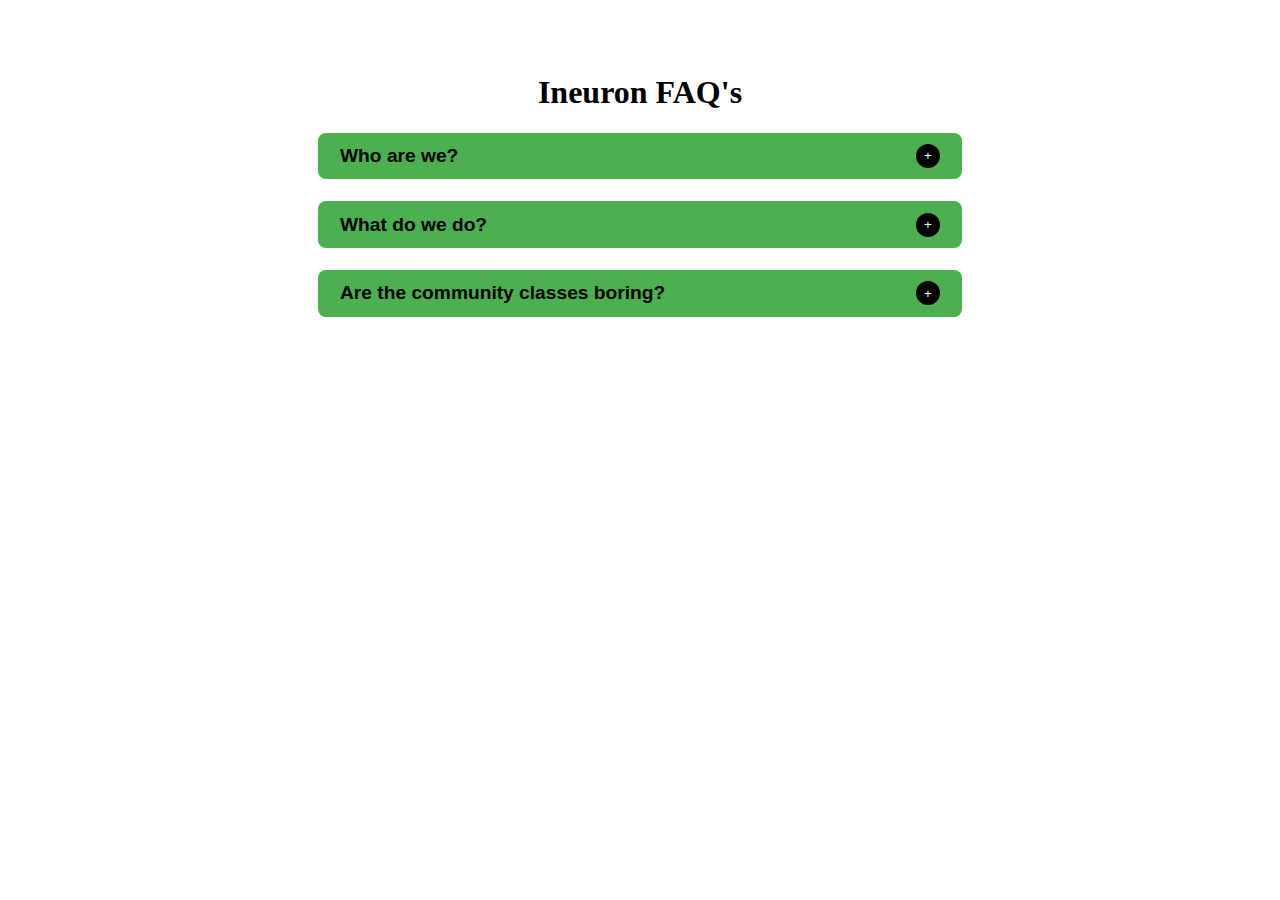
<file: Accordion/index.html>
<!DOCTYPE html>
<html lang="en">
  <head>
    <meta charset="UTF-8" />
    <meta http-equiv="X-UA-Compatible" content="IE=edge" />
    <meta name="viewport" content="width=device-width, initial-scale=1.0" />
    <title>Accordion</title>
    <link rel="stylesheet" href="index.css" />
  </head>
  <body>
    <div class="accordian_body">
      <h1>Ineuron FAQ's</h1>
    </div>
    <script id="faq-js" src="faq.js"></script>
  </body>
</html>
</file>
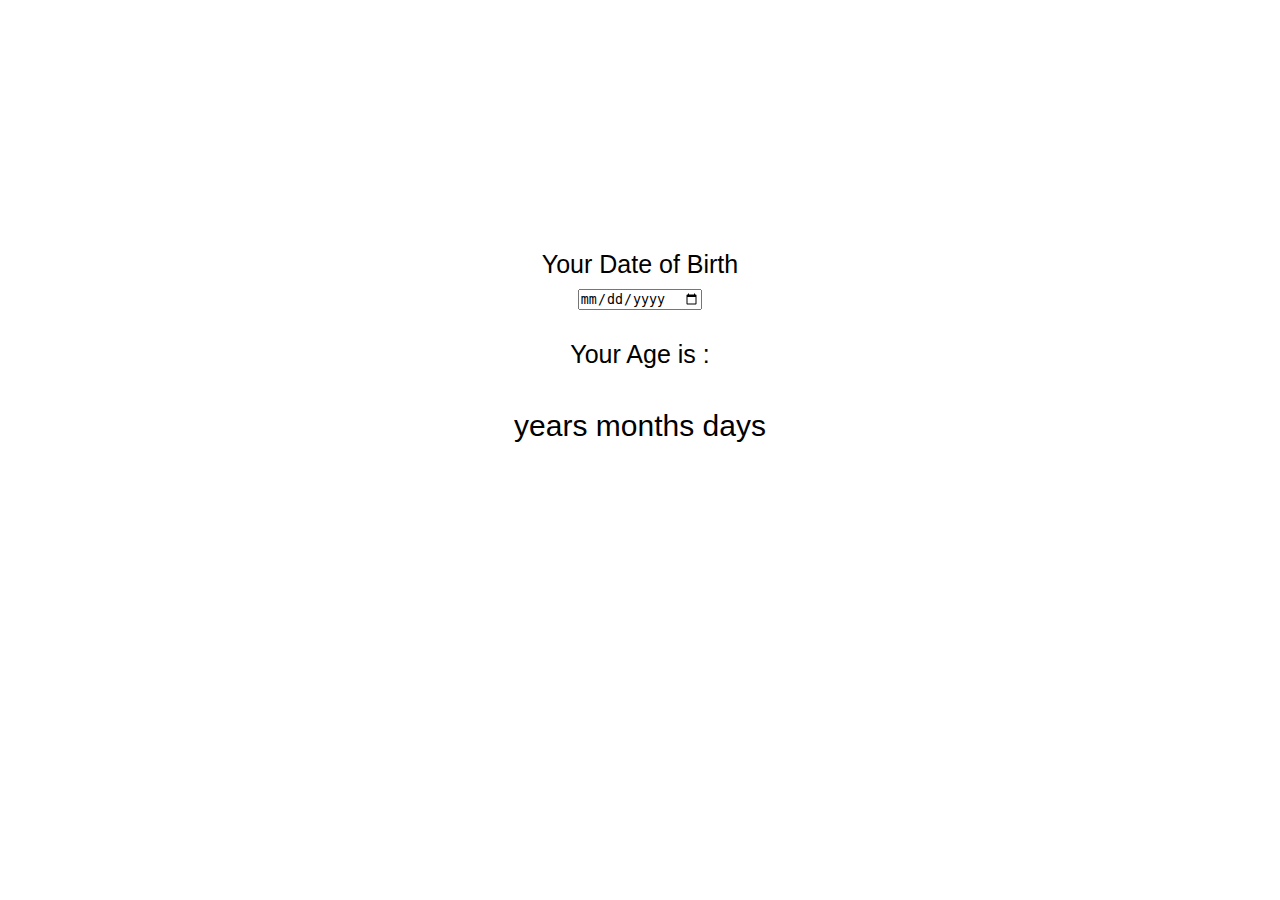
<file: Age-Calculator/index.html>
<!DOCTYPE html>
<html lang="en">
<head>
    <meta charset="UTF-8">
    <meta name="viewport" content="width=device-width, initial-scale=1.0">
    <title>Age Calculator</title>
    <link rel="stylesheet" href="./style.css" type="text/css">
</head>
<body>
    <div class="container">
        <label for="dob">Your Date of Birth</label>
        <input type="date" name="dob-name" id="dob" >
        <p class="desc">Your Age is : </p>
        <p class="age">
            <span id="years"></span> years
            <span id="months"></span> months
            <span id="days"></span> days
        </p>
        <p class="error">Welcome Time Traveller</p>
    </div>
    <script src="./app.js" type="text/javascript"></script>
</body>
</html>
</file>
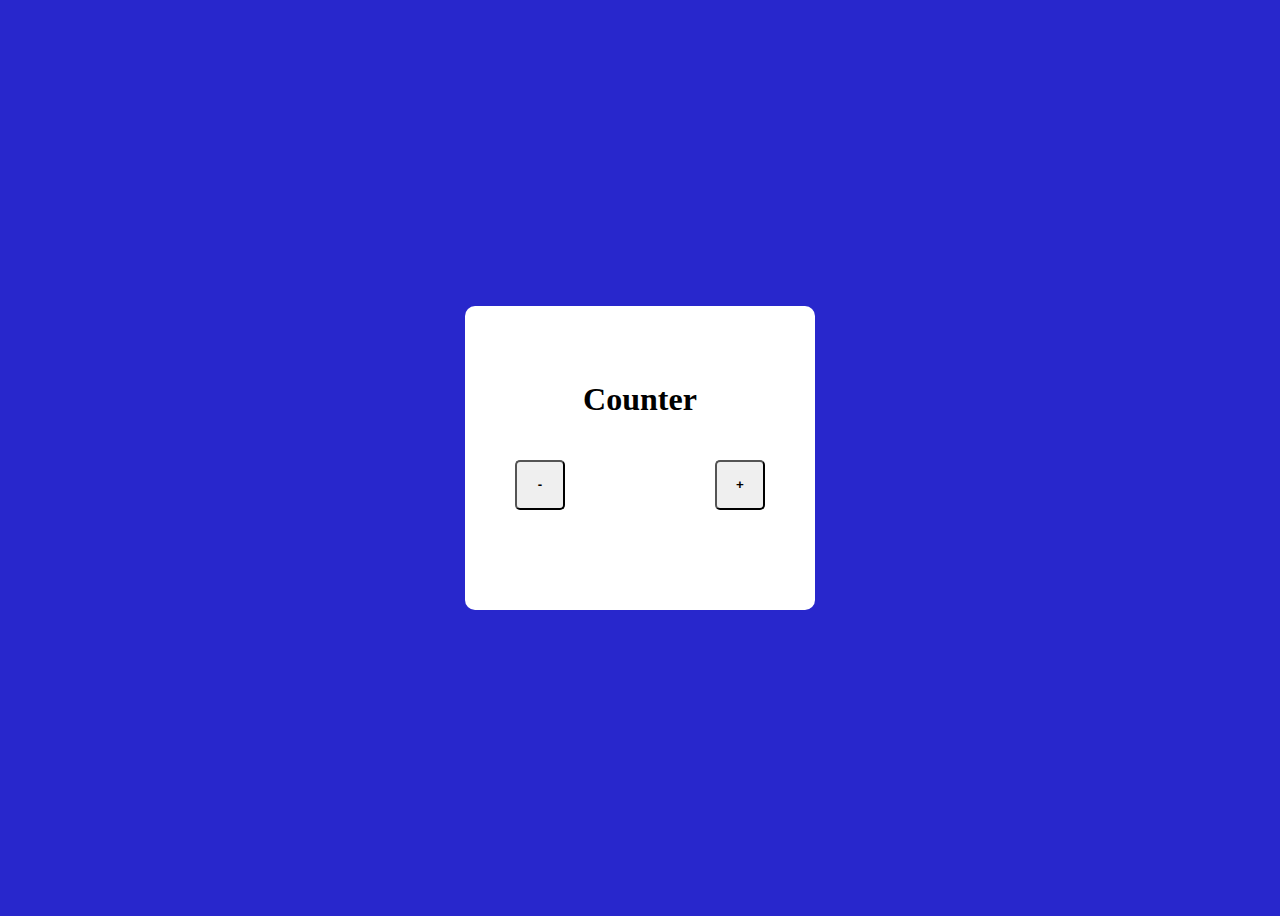
<file: BasicCounter/index.html>
<!DOCTYPE html>
<html lang="en">
  <head>
    <meta charset="UTF-8" />
    <meta http-equiv="X-UA-Compatible" content="IE=edge" />
    <meta name="viewport" content="width=device-width, initial-scale=1.0" />
    <title>Basic Counter</title>
    <link rel="stylesheet" href="style.css" />
  </head>
  <body>
    <div class="container">
      <h1>Counter</h1>
      <div class="counter">
        <button onclick="decrease()">-</button>
        <h1 id="number"></h1>
        <button onclick="increase()">+</button>
      </div>
      <p id="error">Counter Cannot be negative</p>
    </div>
  </body>

  <script>
    //write code here
    let count=0;
    let number=document.getElementById("number");
    let p=document.getElementById("error")
    
    
    function increase(){
      count=count+1; 
      number.innerText=count; 
    }
    function decrease(){
      console.log(count);
      if(count==0){
        p.style.display="block";
        setTimeout(()=>{
          count=0;
          number.innerText=count;
          p.style.display="none";
        },2000)
      }else{
        count=count-1;
        number.innerText=count;
      }
    }

  </script>
</html>
</file>
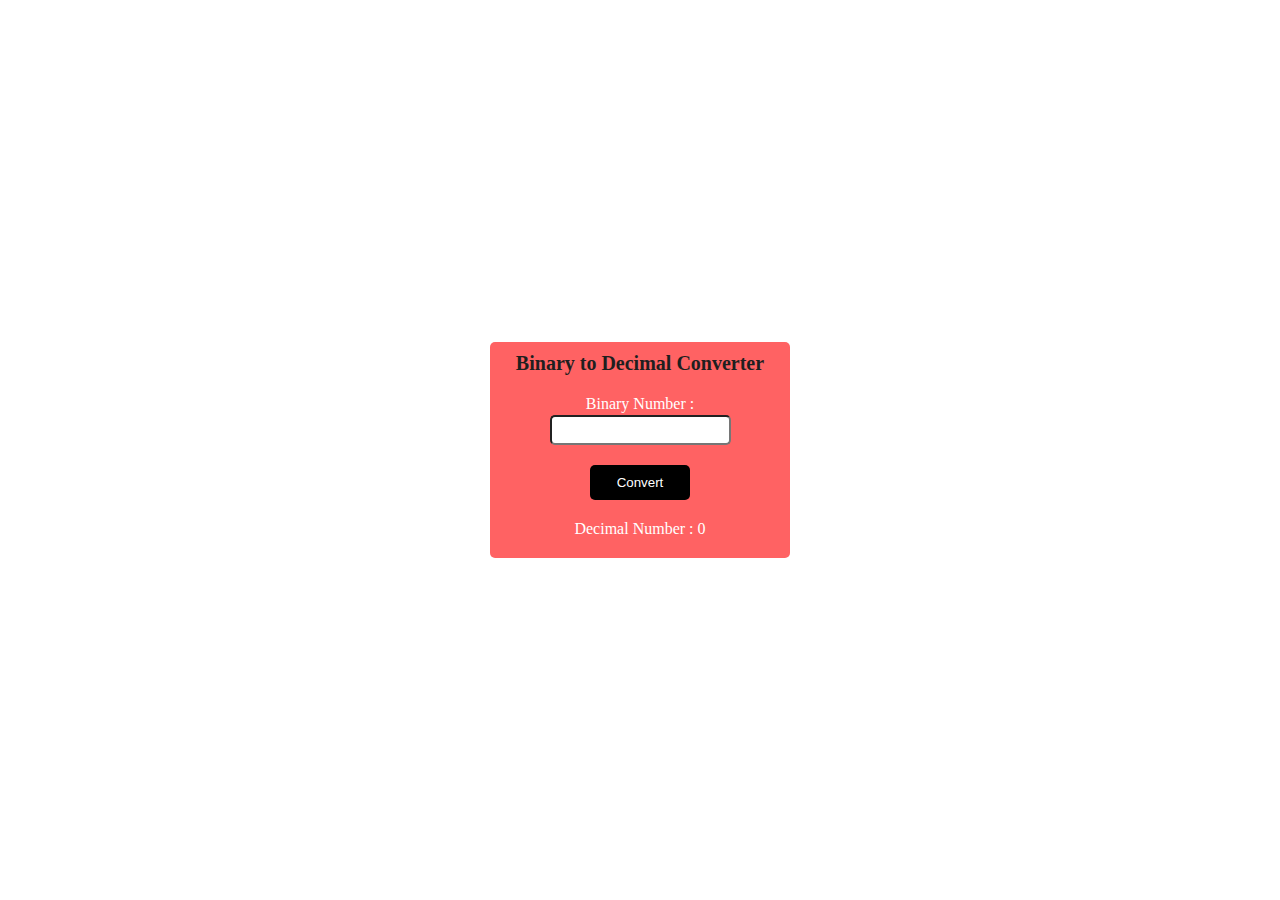
<file: Binary2Decimal/index.html>
<!DOCTYPE html>
<html lang="en">
<head>
    <meta charset="UTF-8">
    <meta name="viewport" content="width=device-width, initial-scale=1.0">
    <title>Binary to decimal converter</title>
    <link rel="stylesheet" href="./style.css" type="text/css">
</head>
<body>
    <form class="container">
        <h1 class="title">Binary to Decimal Converter</h1>
        <div class="row">
            <label for="binary">Binary Number : </label>
            <input name="binary" id="binary" type="number" >
        </div>
        <div class="row">
            <input class="btn" type="button" value="Convert">
        </div>
        <div class="row">
            <p class="result">Decimal Number : <span>0</span></p>
        </div>
    </form>
    <script src="./app.js" type="text/javascript"></script>
</body>
</html>
</file>
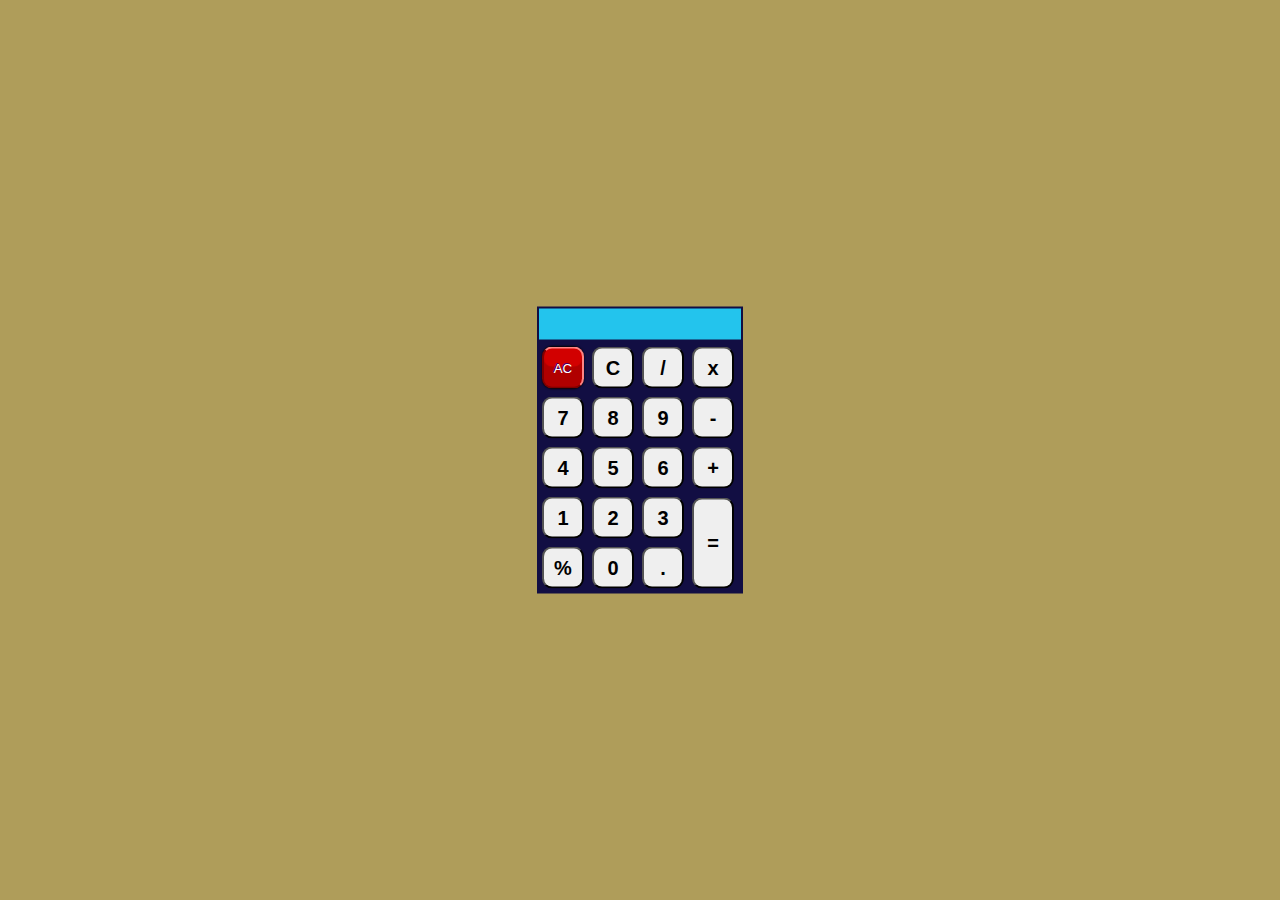
<file: Calculator/index.html>
<!DOCTYPE html>
<html lang="en">
<head>
    <meta charset="UTF-8">
    <meta name="viewport" content="width=device-width, initial-scale=1.0">
    <meta http-equiv="X-UA-Compatible" content="ie=edge">
    <title>Calculator</title>
    <link rel="stylesheet" href="./style.css">
    <script src="./script.js"></script>
</head>
<body>
   
    <div class="container">
        <form name="form">
            <input class="textview" name="textview">
        </form>
            <table>
                <tr>
                        <td><input class="allclearButton" type="button" value="AC" onclick="clean()"></td>
                        <td><input class="button" type="button" value="C" onclick="back()"></td>
                        <td><input class="button" type="button" value="/" onclick="insert('/')"></td>
                        <td><input class="button" type="button" value="x" onclick="insert('*')"></td>
                </tr>
                <tr>
                        <td><input class="button" type="button" value="7" onclick="insert(7)"></td>
                        <td><input class="button" type="button" value="8" onclick="insert(8)"></td>
                        <td><input class="button" type="button" value="9" onclick="insert(9)"></td>
                        <td><input class="button" type="button" value="-" onclick="insert('-')"></td>
                 </tr>
                 <tr>
                        <td><input class="button"  type="button" value="4" onclick=insert(4)></td>
                        <td><input class="button" type="button" value="5" onclick=insert(5)></td>
                        <td><input class="button" type="button" value="6" onclick="insert(6)"></td>
                        <td><input class="button" type="button" value="+" onclick="insert('+')"></td>
                </tr>
                 <tr>
                        <td><input class="button" type="button" value="1" onclick="insert(1)"></td>
                        <td><input class="button" type="button" value="2" onclick="insert(2)"></td>
                        <td><input class="button" type="button" value="3" onclick="insert(3)"></td>
                        <td rowspan="2"><input class="equalButton" type="button" value="=" onclick=equals()></td>
              </tr>
                <tr>
                       <td><input class="button" type="button" value="%" onclick="insert('%')"></td>
                       <td><input class="button" type="button" value="0" onclick="insert('0')"></td>
                       <td><input class="button" type="button" value="." onclick="insert('.')"> </td>
                        
                </tr>

            </table>
    </div>
</body>
</html>
</file>
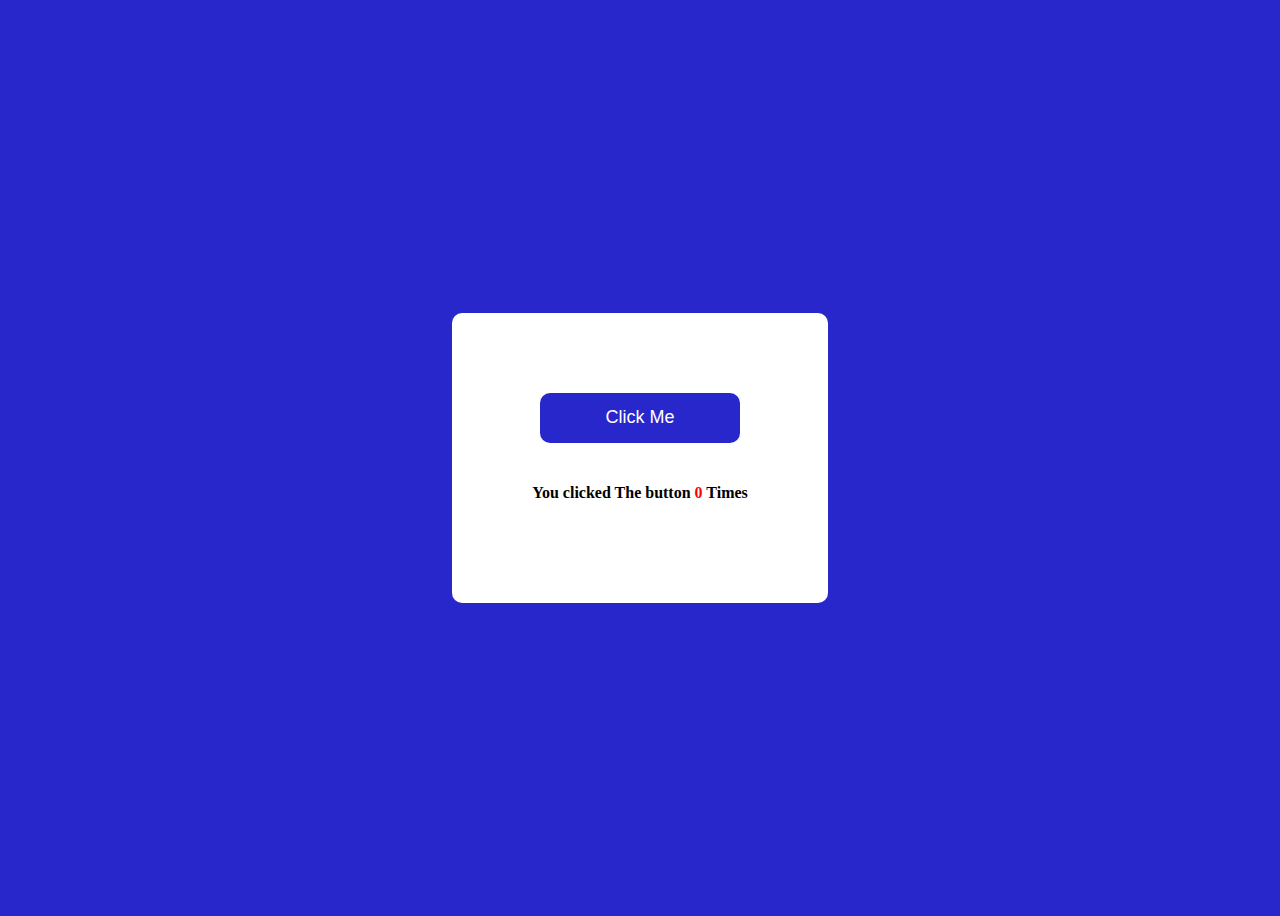
<file: ClickTheButton/index.html>
<!DOCTYPE html>
<html lang="en">
  <head>
    <meta charset="UTF-8" />
    <meta http-equiv="X-UA-Compatible" content="IE=edge" />
    <meta name="viewport" content="width=device-width, initial-scale=1.0" />
    <title>Click The Button</title>
    <link rel="stylesheet" href="style.css" />
  </head>
  <body>
    <div class="container">
      <button onclick="increase()">Click Me</button>
      <h4>You clicked The button <span id="counter">0</span> Times</h4>
    </div>
  </body>
  <script>
    // write code here
    let count=0;// deaclaring counter
    function increase(){
      const span=document.getElementById("counter");// finding span element 
      count=count+1;// increasing counter
      span.textContent=count; 

    }
  </script>
</html>
</file>
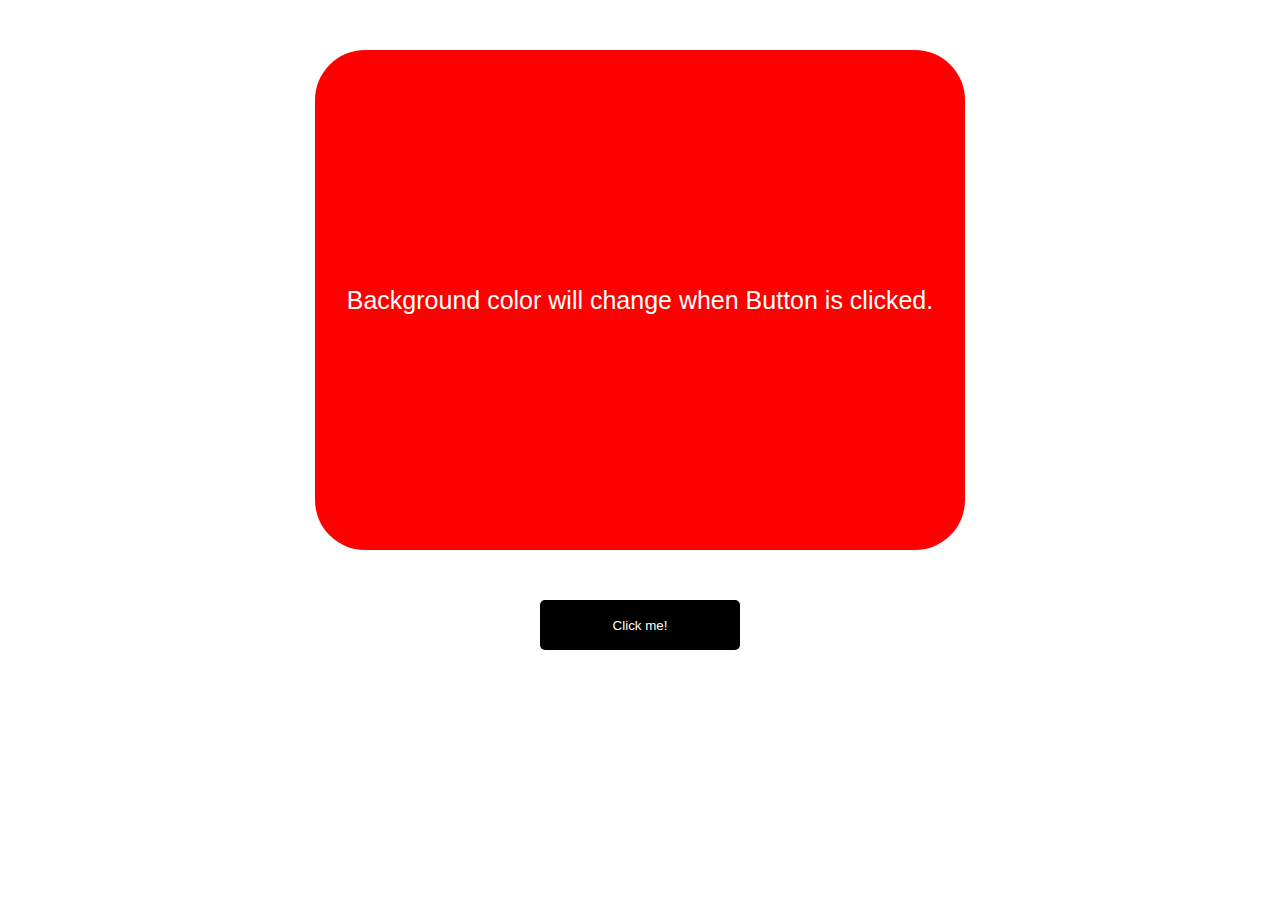
<file: ColorChanger/index.html>
<!DOCTYPE html>
<html lang="en">
<head>
    <meta charset="UTF-8">
    <meta name="viewport" content="width=device-width, initial-scale=1.0">
    <meta http-equiv="X-UA-Compatible" content="ie=edge">
    <link rel="stylesheet" href="style.css">
    <title>JavaScript Color Changing App</title>
</head>
<body>
    <div id="canvas">
        Background color will change when Button is clicked.
    </div>
    
    <button id="button">Click me!</button>
    
    

    <script src="app.js"></script>
</body>
</html>
</file>
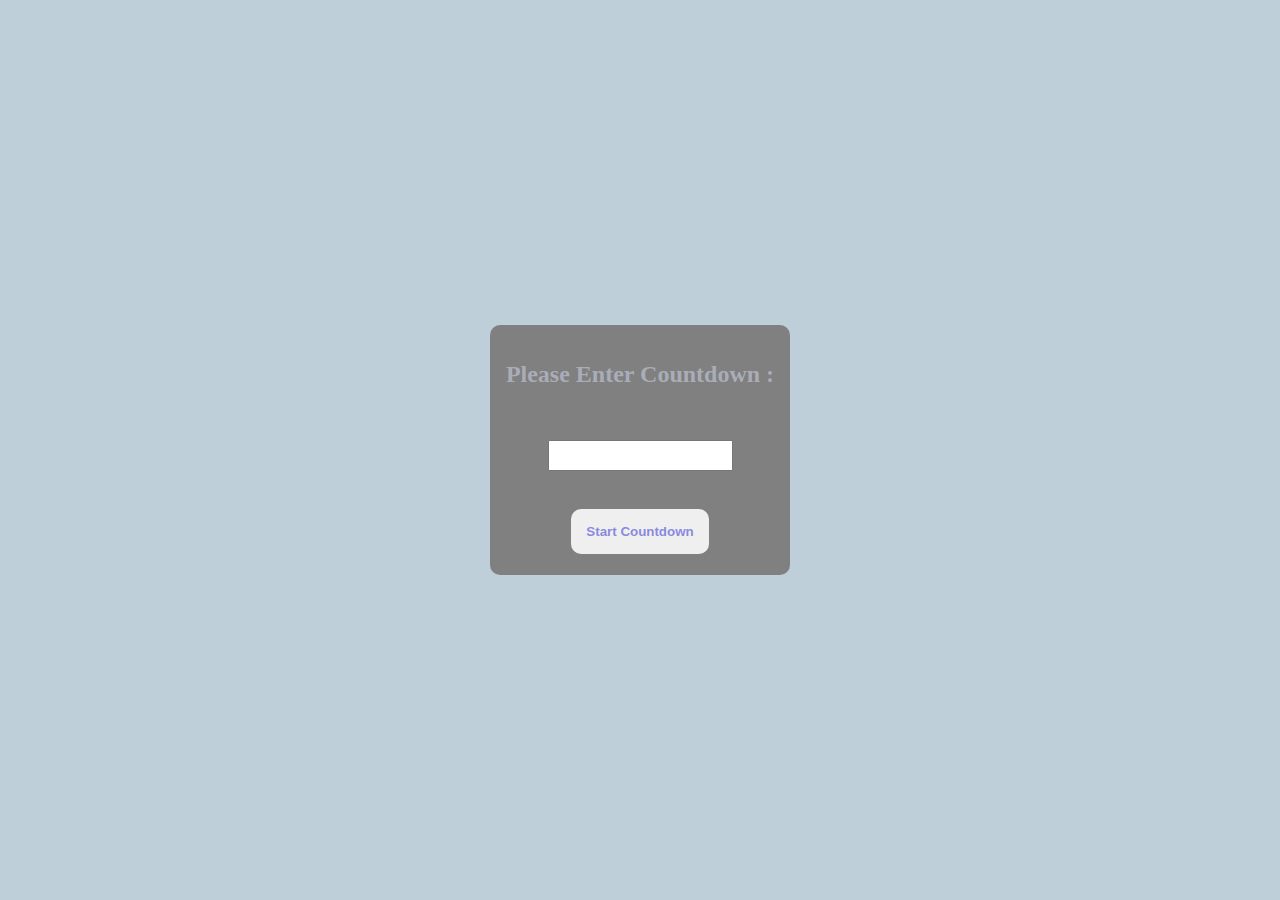
<file: Countdown/index.html>
<!DOCTYPE html>
<html lang="en">
<head>
    <meta charset="UTF-8">
    <meta http-equiv="X-UA-Compatible" content="IE=edge">
    <meta name="viewport" content="width=device-width, initial-scale=1.0">
    <title>Countdown</title>
    <link rel="stylesheet" href="./style.css">
</head>
<body>

     <div class="intialscreen">
        <h2 >Please Enter Countdown  :</h2> 
        <input type="number" id="countdown_value" >
        <button class="btn countdown_btn">Start Countdown</button>
     </div>
    <div class="container">
     <h1 class="counter"></h1>
     <div class="btn-container">
         <button class="btn stop"> Start Again
         </button>
         <button class="btn reset"> Reset
         </button> 
     </div>
    </div>
    <script src="./script.js"></script>
</body>
</html>
</file>
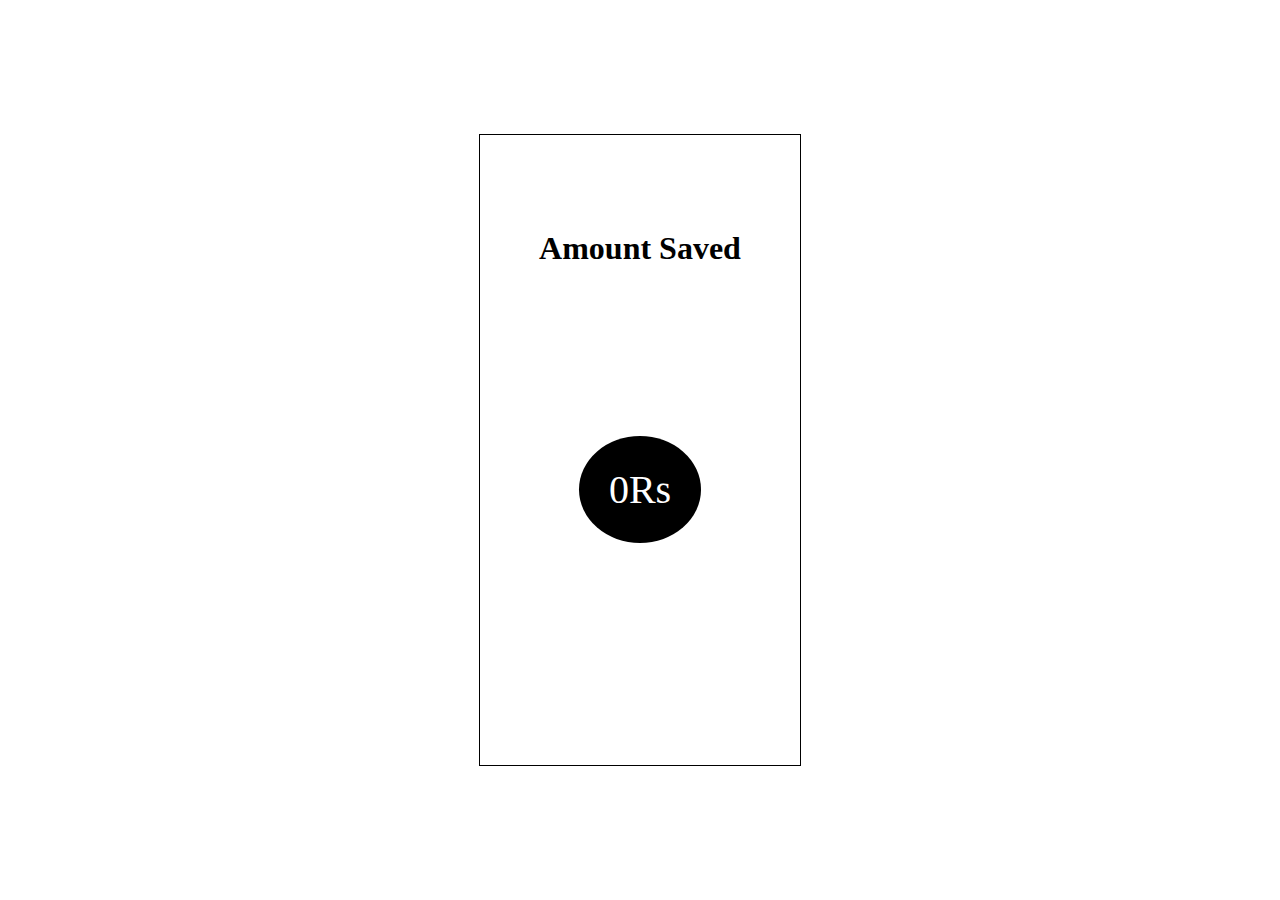
<file: Expense Tracker/index.html>
<!DOCTYPE html>
<html lang="en">
<head>
    <meta charset="UTF-8">
    <meta http-equiv="X-UA-Compatible" content="IE=edge">
    <meta name="viewport" content="width=device-width, initial-scale=1.0">
    <link rel="stylesheet" href="https://cdnjs.cloudflare.com/ajax/libs/font-awesome/6.2.0/css/all.min.css" integrity="sha512-xh6O/CkQoPOWDdYTDqeRdPCVd1SpvCA9XXcUnZS2FmJNp1coAFzvtCN9BmamE+4aHK8yyUHUSCcJHgXloTyT2A==" crossorigin="anonymous" referrerpolicy="no-referrer" />
    <title>Document</title>
    <link rel="stylesheet" href="./style.css">
</head>
<body>
    <div class="container">
        <h1 class="heading">Amount Saved</h1>
        <div class="amount"><span>0</span>Rs</div> 
        <div class="icon-container">
            <i class="fa-regular fa-square-minus sub_open"></i>
            <i class="fa-regular fa-square-plus add_open"></i> 
        </div>
    </div>
    <div class="add-container"> 
        <input type="number" placeholder="Amount to add" id="add_input">
        <button class="add_btn"> 
            <i class="fa-regular fa-square-plus add_amount">
            </i> ADD</button>
    </div>
    <div class="minus-container">
        <input type="number" placeholder="Amount to deduct" id="minus_input">
        <button class="minus_btn"> 
            <i class="fa-regular fa-square-minus sub_amount">
            </i> DEDUCT</button>
    </div>
    <script src="./script.js"></script>
</body>
</html>
</file>
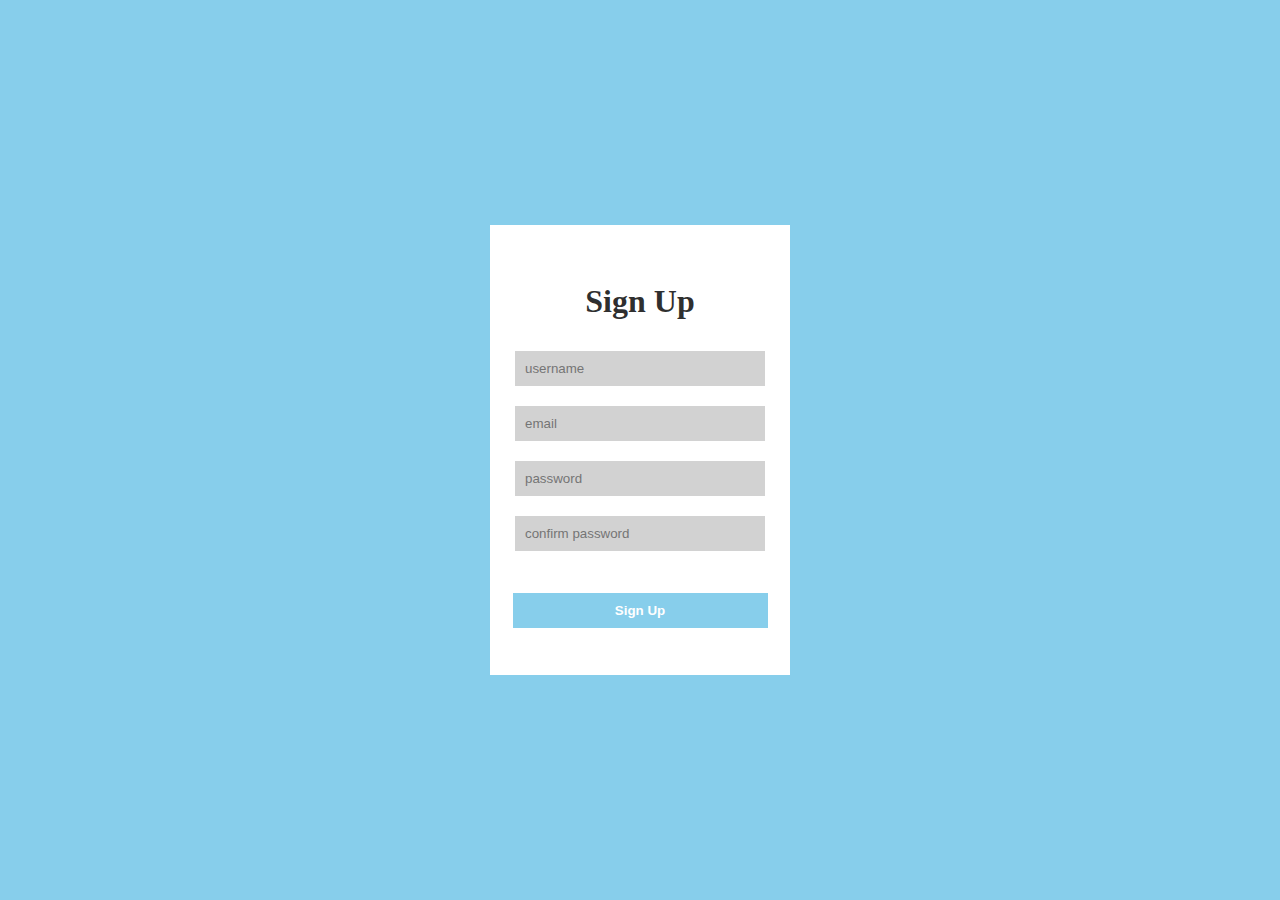
<file: Form Validation/index.html>
<!DOCTYPE html>
<html lang="en">
<head>
    <meta charset="UTF-8">
    <meta http-equiv="X-UA-Compatible" content="IE=edge">
    <meta name="viewport" content="width=device-width, initial-scale=1.0">
    <title>Form Validation</title>
    <link rel="stylesheet" href="style.css">
</head>
<body>
    <div class="container">
        <h1 class="heading">Sign Up</h1>
        <div class="input_cont">
            <input type="text" class="input username" placeholder="username">

            <input type="text" class="input email" placeholder="email"> 
            <input type="password" class="input password" placeholder="password">
            <input type="password" class="input confirm" placeholder="confirm password">
            <p class="passwordError"> !! Password Not matched</p>
        </div>
        <p></p>
        <button class="signup">Sign Up</button>
    </div>
    <div class="container1">
        <h1>Congrates!! Sign Up is Successfull</h1>
    </div>
    <script src="./script.js"></script>
</body>
</html>
</file>
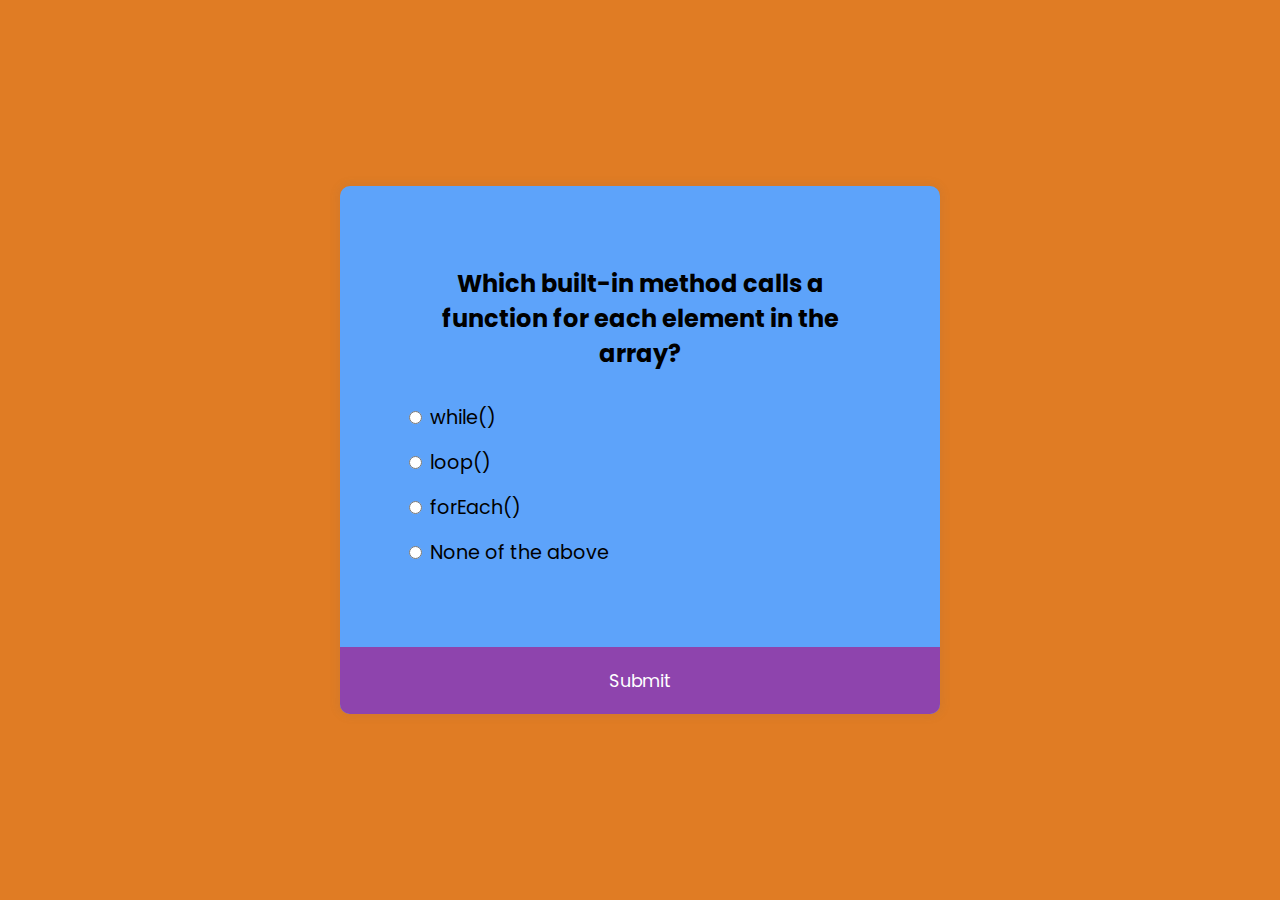
<file: JsQuizApp/index.html>
<!DOCTYPE html>
<html lang="en">
  <head>
    <meta charset="UTF-8" />
    <meta name="viewport" content="width=device-width, initial-scale=1.0" />
    <link rel="stylesheet" href="./style.css" />
    <title>Quiz App</title>
  </head>
  <body>
    <div class="quiz-container" id="quiz">
      <div class="quiz-header">
        <h2 id="question">Question text</h2>
        <ul>
          <li>
            <input type="radio" name="answer" id="a" class="answer">
            <label for="a" id="a_text">Question</label>
          </li>

          <li>
            <input type="radio" name="answer" id="b" class="answer">
            <label for="b" id="b_text">Question</label>
          </li>

          <li>
            <input type="radio" name="answer" id="c" class="answer">
            <label for="c" id="c_text">Question</label>
          </li>

          <li>
            <input type="radio" name="answer" id="d" class="answer">
            <label for="d" id="d_text">Question</label>
          </li>
        </ul>
      </div>
      <button id="submit">Submit</button>
    </div>
    <div id="score" class="hidden"></div>
    <script src="./script.js"></script>
  </body>
</html>
</file>
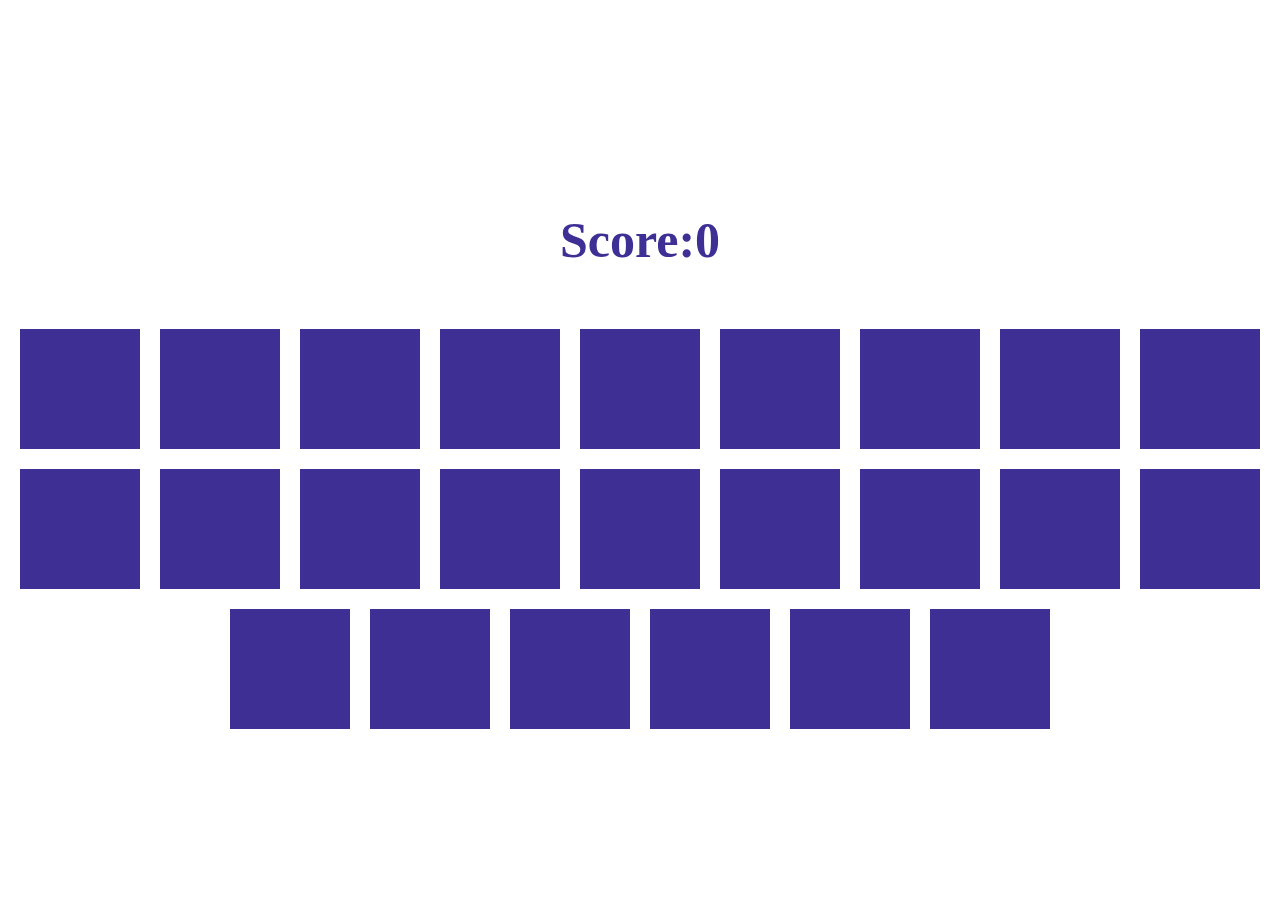
<file: Memory Card Game/index.html>
<!DOCTYPE html>
<html lang="en">
<head>
    <meta charset="UTF-8">
    <meta http-equiv="X-UA-Compatible" content="IE=edge">
    <meta name="viewport" content="width=device-width, initial-scale=1.0">
    <title>Document</title>
    <link rel="stylesheet" href="./style.css">
</head>
<body>
    <p  class="score">Score:<span class="score">0</span></p>
    <div class="container">
    </div>
    <script src="./script.js"></script>
</body>
</html>
</file>
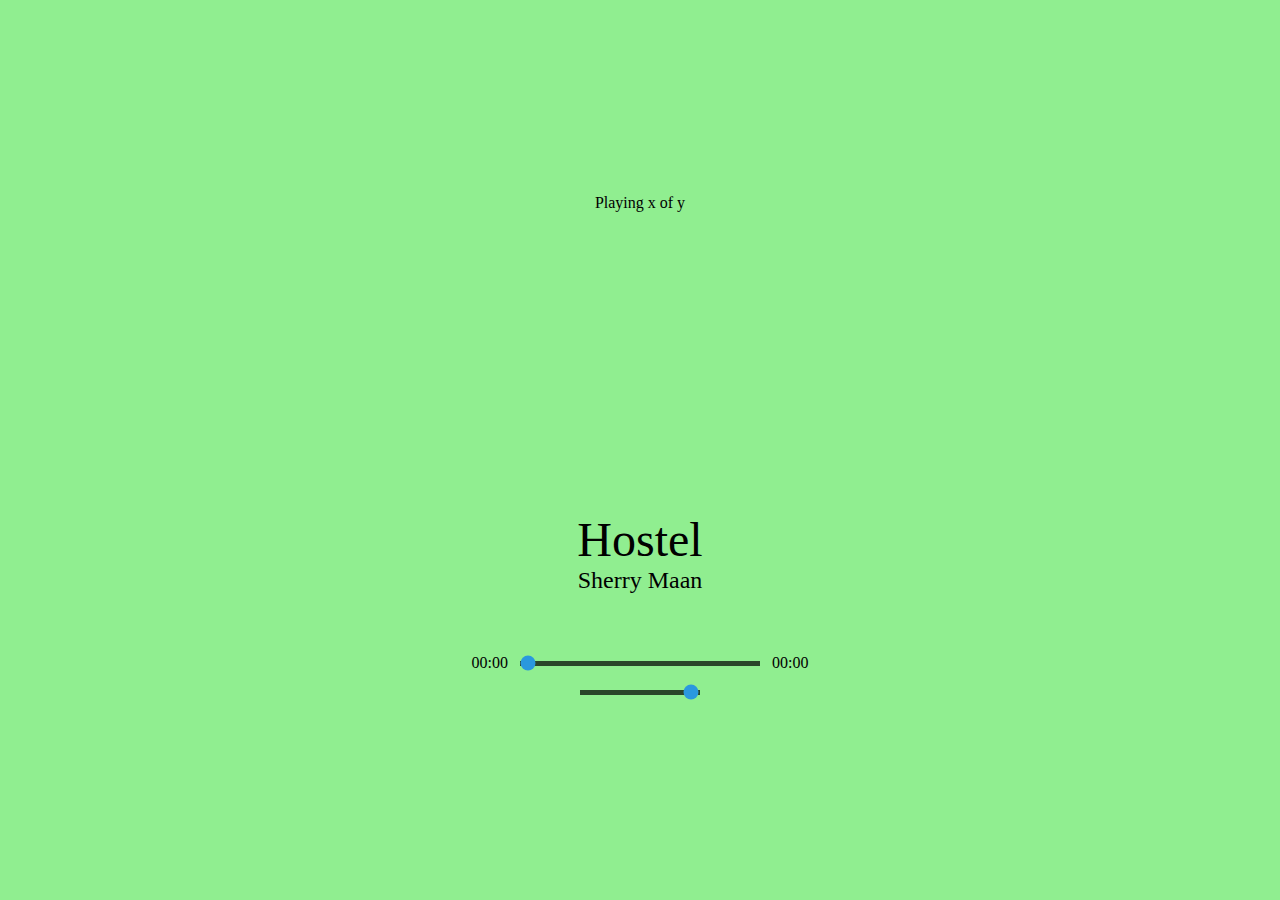
<file: Music Player/index.html>
<!DOCTYPE html>
<html lang="en">
  <head>
    <meta charset="UTF-8" />
    <meta http-equiv="X-UA-Compatible" content="IE=edge" />
    <meta name="viewport" content="width=device-width, initial-scale=1.0" />
    <title>Music Player</title>
    <link
      rel="stylesheet"
      href="https://cdnjs.cloudflare.com/ajax/libs/font-awesome/6.2.0/css/all.min.css"
      integrity="sha512-xh6O/CkQoPOWDdYTDqeRdPCVd1SpvCA9XXcUnZS2FmJNp1coAFzvtCN9BmamE+4aHK8yyUHUSCcJHgXloTyT2A=="
      crossorigin="anonymous"
      referrerpolicy="no-referrer"
    />
    <link rel="stylesheet" href="./style.css" />
  </head>
  <body>
    <div class="player">
      <!-- detail section -->
      <div class="details">
        <!-- track number -->
        <div class="now-playing">Playing x of y</div>
        <!-- track image -->
        <div class="track-art"></div>
        <!-- track name -->
        <div class="track-name">Hostel</div>
        <!-- track artist name  -->
        <div class="track-artist">Sherry Maan</div>
      </div>

      <!-- button section -->
      <div class="buttons">
        <!-- prev button -->
        <div class="prev-track">
          <i class="fa fa-step-backward fa-2x"></i>
        </div>
        <!-- play/pause button -->
        <div class="playpause-track">
          <i class="fa fa-play-circle fa-5x"></i>
        </div>
        <!-- next button -->
        <div class="next-track">
          <i class="fa fa-step-forward fa-2x"></i>
        </div>
      </div>

      <!-- seek section  -->
      <div class="slider_container">
        <div class="current-time">00:00</div>
        <input
          type="range"
          name=""
          id=""
          min="1"
          max="100"
          value="0"
          class="seek_slider"
        />
        <div class="total-duration">00:00</div>
      </div>

      <!-- volume section  -->
      <div class="slider_container">
        <i class="fa fa-volume-down"></i>
        <input
          type="range"
          name=""
          id=""
          min="1"
          max="100"
          value="99"
          class="volume_slider"
        />
        <i class="fa fa-volume-up"></i>
      </div>
    </div>
  </body>
</html>
</file>
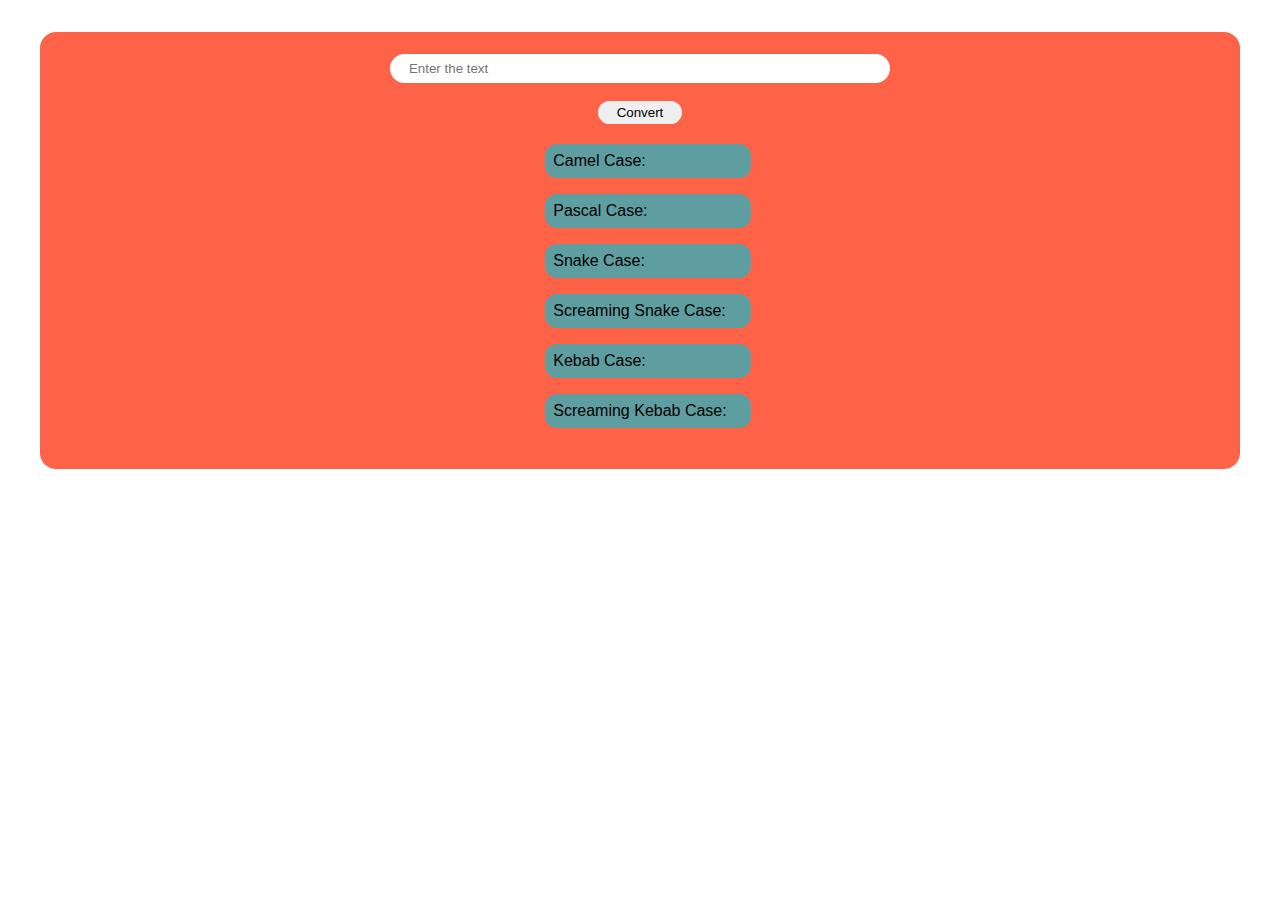
<file: NameConversion/index.html>
<!DOCTYPE html>
<html lang="en">
  <head>
    <meta charset="UTF-8" />
    <meta http-equiv="X-UA-Compatible" content="IE=edge" />
    <meta name="viewport" content="width=device-width, initial-scale=1.0" />
    <title>Name Conversion</title>
    <link rel="stylesheet" href="index.css" />
  </head>
  <body>
    <div class="naming_conversion">
      <input placeholder="Enter the text" type="text" id="text" />
      <button id="convert-btn">Convert</button>

      <div class="cases_div">
        <div class="case_div">
          <h1>Camel Case:</h1>
          <p id="camel-case"></p>
        </div>
        <div class="case_div">
          <h1>Pascal Case:</h1>
          <p id="pascal-case"></p>
        </div>
        <div class="case_div">
          <h1>Snake Case:</h1>
          <p id="snake-case"></p>
        </div>
        <div class="case_div">
          <h1>Screaming Snake Case:</h1>
          <p id="screaming-snake-case"></p>
        </div>
        <div class="case_div">
          <h1>Kebab Case:</h1>
          <p id="kebab-case"></p>
        </div>
        <div class="case_div">
          <h1>Screaming Kebab Case:</h1>
          <p id="screaming-kebab-case"></p>
        </div>
      </div>
    </div>
    <script src="nameConversion.js"></script>
  </body>
</html>
</file>
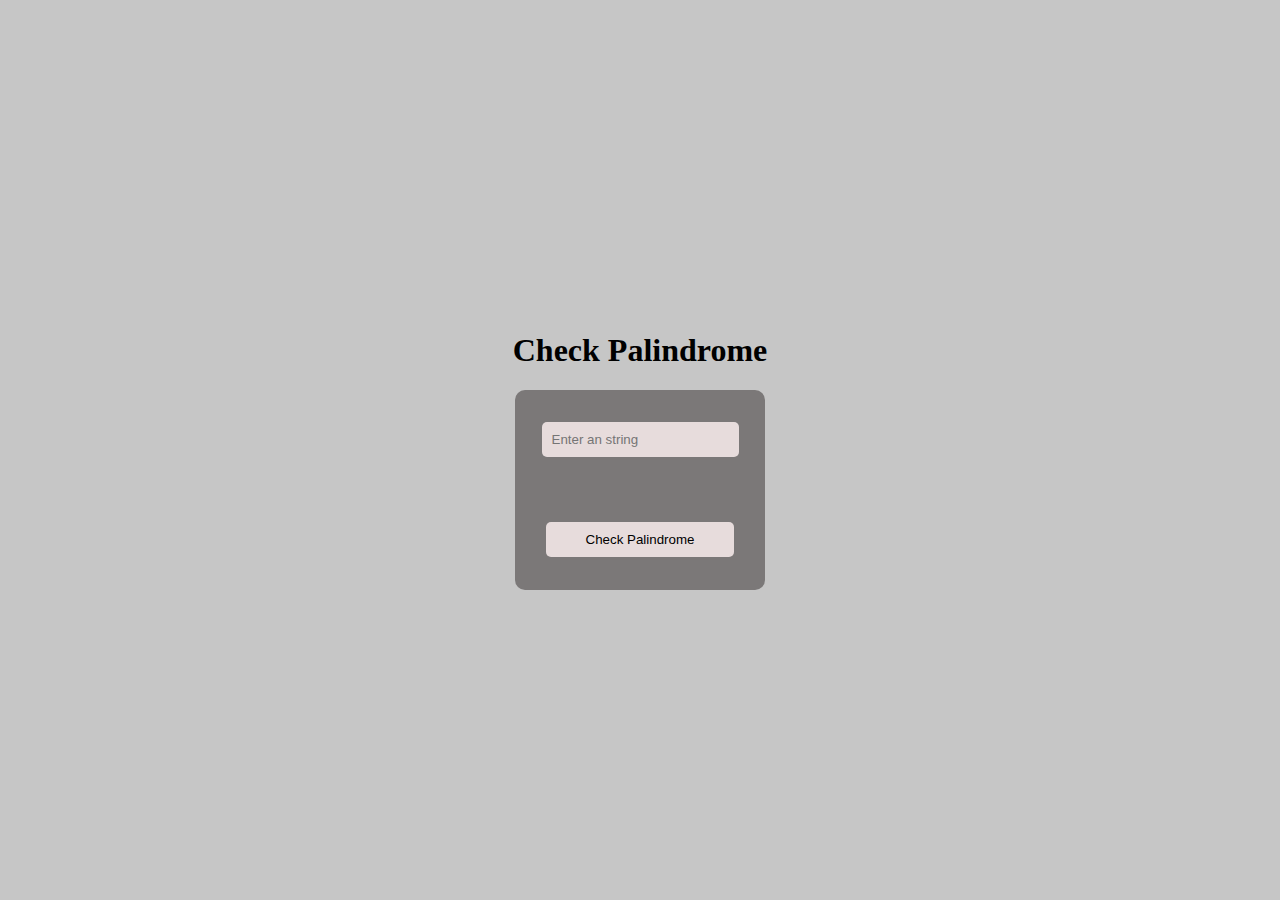
<file: Palindrome Checker/index.html>
<!DOCTYPE html>
<html lang="en">
<head>
    <meta charset="UTF-8">
    <meta http-equiv="X-UA-Compatible" content="IE=edge">
    <meta name="viewport" content="width=device-width, initial-scale=1.0">
    <title>Palindrome Checker</title>
    <link rel="stylesheet" href="style.css">
</head>
<body>
    <h1>Check Palindrome</h1>
    <div class="container">
        <input type="text" placeholder="Enter an string" id="text">
         <button type="button" id="btn">Check Palindrome</button>
    </div>
    <div class="container1"> 
    
    </div>
    </div>
    <script src="./script.js"></script>
</body>
</html>
</file>
<file: Accordion/index.css>
.accordian_body {
  max-width: 600px;
  margin: 0em auto;
  display: flex;
  flex-direction: column;
  justify-content: center;
  align-items: center;
  padding: 2.8em 0em;
}

.faq {
  width: 100%;
  background-color: #4caf50;
  border-radius: 8px;
  margin: 0em 0em 1.4em;
  padding: 0.7em 1.4em;
}

.faq .faq_header {
  display: flex;
  justify-content: space-between;
  align-items: center;
}

.faq h3 {
  font-size: 1.2em;
  font-weight: bold;
  font-family: "Gill Sans", "Gill Sans MT", Calibri, "Trebuchet MS", sans-serif;
  margin: 0em;
  padding: 0em;
}

.faq p {
  font-size: 1em;
  font-family: "Gill Sans", "Gill Sans MT", Calibri, "Trebuchet MS", sans-serif;
  margin: 1em 0em 0em;
  padding: 0em;
}

.faq .show_btn {
  width: 24px;
  height: 24px;
  background-color: black;
  outline: none;
  box-shadow: none;
  border: none;
  color: white;
  margin: 0em;
  border-radius: 120px;
  cursor: pointer;
}

.hidden {
  display: none;
}
</file>
<file: Age-Calculator/style.css>
* {
    margin: 0;
    padding: 0;
    box-sizing: border-box;
}
html,
body {
    font-size: 10px;
    font-family: 'lato', Arial, Helvetica, sans-serif;
}
body {
    min-height: 100vh;
    display: flex;
    justify-content: center;
    align-items: center;
}
.container {
    display: flex;
    flex-direction: column;
    text-align: center;
    height: 400px;
    min-width: 300px;
    align-items: center;
}
.container label {
    font-size: 25px;
    margin-bottom: 1rem;
}
.container #dob {
    margin-bottom: 30px;
}
.container .desc {
    font-size: 25px;
    margin-bottom: 4rem;
}
.container .age {
    font-size: 30px;
}
.container .age > span {
    font-weight: bold;
}
.error {
    display: none;
    font-size: 40px;
}
</file>
<file: BasicCounter/style.css>
body{
    background-color: #2827CC;
    display: flex;
    align-items: center;
    justify-content: center;
    height: 100vh;
}

.container{
    background-color: #fff;
    width: 250px;
    padding: 50px;
    display: flex;
    flex-direction: column;
    justify-content: center;
    border-radius: 10px;
}
h1{
    text-align: center;
    margin-top: 25px;
}

.counter{
    display: flex;
    justify-content: space-between;    
    padding-bottom: 50px;
}

button{
    width: 50px;
    height: 50px;
    margin-top: 20px;
    border-width: 2px;
    border-radius: 5px;
    font-weight: bolder;
}

p{
    text-align: center;
    color: red;
    display: none;
}
</file>
<file: Binary2Decimal/style.css>
* {
    margin: 0;
    padding: 0;
    box-sizing: border-box;
}
body {
    font-family: Roboto, 'sans-serif';
    font-size: 16px;
    min-height: 100vh;
    display: flex;
    justify-content: center;
    align-items: center;
}
.container {
    background-color: #FF6263;
    border-radius: 5px;
    max-height: 400px;
    max-width: 300px;
    padding: 10px;
    display: flex;
    flex-direction: column;
    justify-content: center;
    align-items: center;
}
.title {
    font-size: 20px;
    color: #1f1f1f;
    margin-bottom: 10px;
}
#binary {
    height: 15px;
    border-radius: 5px;
    margin-top: 2px;
    height: 30px;
    outline: none;
}
.row {
    margin: 10px;
    text-align: center;
}
.btn {
    width: 100px;
    height: 35px;
    border-radius: 5px;
    background: black;
    color: white;
    border: none;
    cursor: pointer;
}
.result{
    color: white;
}
label{
    color: white
}
</file>
<file: Calculator/style.css>
body {
  background-color: #af9d5a;
}

.textview {
  display: inline-block;
  margin: 2px;
  width: 198px;
  height: 29px;
  font-size: 20px;
  font-weight: bold;
  background-color: #23c4ed;
  border: none;
}

.equalButton {
  cursor: pointer;
  display: inline-block;
  margin: 2px;
  width: 42px;
  height: 91px;
  outline: none;
  font-size: 20px;
  font-weight: bold;
  border-radius: 10px;
}

.button {
  cursor: pointer;
  display: inline-block;
  margin: 2px;
  width: 42px;
  height: 42px;
  font-size: 20px;
  font-weight: bold;
  border-radius: 10px;
  outline: none;
}

.button:active,
.allclearButton:active,
.equalButton:active {
  background-color: #3e8e41;
  box-shadow: 0 3px #666;
  transform: translateY(4px);
}

.button:hover,
.equalButton:hover {
  background-color: #1fcc4a;
  border-top: 2px solid #383cc1;
  border-right: 2px solid #383cc1;
  border-bottom: 2px solid #ae5700;
  border-left: 2px solid #ae5700;
}

.allclearButton {
  border-radius: 10px;
  color: #fff;
  margin: 2px;
  width: 42px;
  height: 42px;
  text-shadow: -1px -1px 0px #44006f;
  background-color: #d20000;
  border-top: 2px solid #ff8484;
  border-right: 2px solid #ff8484;
  border-bottom: 2px solid #800000;
  border-left: 2px solid #800000;
  box-shadow: 0px 0px 2px #030303, inset 0px -20px 1px #b00000;
  outline: none;
}

.container {
  background: #120e43;
  background-size: cover;
  position: absolute;
  top: 50%;
  left: 50%;
  transform: translateX(-50%) translateY(-50%);
}
</file>
<file: ClickTheButton/style.css>
body {
  background-color: #2827cc;
  display: flex;
  justify-content: center;
  height: 100vh;
  align-items: center;
}

.container {
  background-color: #fff;
  padding: 80px;
  text-align: center;
  border-radius: 10px;
}

button {
  margin-bottom: 20px;
  width: 200px;
  height: 50px;
  border-radius: 10px;
  background-color: #2827cc;
  color: #fff;
  border-color: transparent;
  font-size: large;
  box-shadow: 0;
}

button:active {
  transform: translateY(5px);
}

span{
    color: red;
}
</file>
<file: ColorChanger/style.css>
#canvas{
    background-color: red;
    color: white;
    font-family: 'Trebuchet MS', 'Lucida Sans Unicode', 'Lucida Grande', 'Lucida Sans', Arial, sans-serif;
    font-size: 25px;
    width: 650px;
    height: 500px;
    margin: 50px auto 50px;
    text-align: center;
    display: flex;
    justify-content: center;
    align-items: center;
    border-radius: 50px;
}

#button{
    text-align: center;
    width: 200px;
    height: 50px;
    margin: 50px auto 50px;
    color: white;
    font-family: 'Trebuchet MS', 'Lucida Sans Unicode', 'Lucida Grande', 'Lucida Sans', Arial, sans-serif;
    background: black;
    border-radius: 5px;
    border-style: none;
    display: block;
}
</file>
<file: Countdown/style.css>
body{
    margin: 0;
    padding: 0;
    outline: 0;
    display: flex;
    height: 100vh;
    justify-content: center;
    align-items: center; 
    background-color: rgba(32, 87, 124, 0.288);
}
.container{
    background-color: rgba(49, 49, 109, 0.644);
    height: 250px;
    width: 250px;
    display: none;
    flex-direction: column;
    align-items: center;
    border-radius: 10px;

}

.counter{
    font-size: 60px;
    color: #ffffff;
}

.btn{
    padding: 10px;
    border-radius: 10px;
    border: none;
    margin: 5px;

}

.intialscreen{
    height: 250px;
    width :300px;
    background-color: gray;
    display:flex;
    flex-direction: column;
    align-items: center;
    justify-content: space-around;
    border-radius: 10px;
}
h2{
    color: #babfceb7;
}
#countdown_value{
    outline: none;
    height: 25px;
}
.countdown_btn{
   padding: 15px;
   color: rgba(98, 98, 219, 0.733);
   font-weight: 600;
}
</file>
<file: Expense Tracker/style.css>
body{
    margin: 0;
    padding: 0;
    outline:0; 
    height: 100vh;
    display: flex;
    align-items: center;
    justify-content: center;
}

.container{
    position: relative;
    display: flex;
    flex-direction: column;
    align-items: center;
    justify-content: space-around;
    border: 1px solid #000000;
    height: 70%;
    width: 25%;
}

.amount{
    font-size: 40px;
    background-color: #000000;
    color: #ffffff;
    padding: 30px;
    border-radius: 50%;
}
.icon-container{
    display: flex;  
    width: 100%;
    justify-content: space-around;

}
.fa-regular{
   font-size: 40px;
   cursor: pointer;
}
.add-container,.minus-container{
    display: none;
    flex-direction: column;
    align-items: center;
    justify-content: center;
    gap: 20px;
    height: 40%;
    width: 25%;
    border: 1px solid #000000;
}
input{ 
    padding: 13px 46px;
}
.add_btn,.minus_btn{
    display: flex; 
    align-items: center;
    justify-content: center;
    gap: 20px;
    background-color: #000000;
    color: #ffffff;
    font-size: 20px;
    width: 80%; 
    cursor: pointer;
}
</file>
<file: Form Validation/style.css>
body{
    margin:0;
    padding: 0;
    outline: 0;
    height: 100vh;
    display: flex;
    justify-content: center;
    align-items: center;
    background-color: skyblue;
}


.container{
    display: flex;
    flex-direction: column; 
    align-items: center;  
    justify-content: center;
    background-color: #ffffff;
    height:450px;
    width: 300px;
}

.heading{
    font-weight: 800; 
    color: rgba(0, 0, 0, 0.822);
}

.input_cont{
    display: flex;
    flex-direction: column; 
    justify-content: center;
    width: 90%;
}
.signup{
     background-color: skyblue;
     border: none;
     padding: 10px 40px;
     margin-bottom: 10px; 
     width: 85%;
     font-weight: 600;
     color: #ffffff;
}


.input{
    margin: 10px;
    padding: 10px; 
    border: none;
    outline: none; 
    background-color: rgba(128, 128, 128, 0.356);
}
.emailError,.passwordError{
    display: none;
    color: rgba(255, 0, 0, 0.726);  
    border: none;
    outline: none;  
    text-align: center;
    font-size: 14px;
}
.container1{
    display: none;  
    background-color: #ffffff;
    flex-direction: column;
    align-items: center;  
    justify-content: center; 
    text-align: center;
    width: 50%;
    height:450px;
    width: 300px;
    color: #008000da;
}
</file>
<file: JsQuizApp/style.css>
@import url("https://fonts.googleapis.com/css2?family=Poppins:wght@200;400&display=swap");

* {
  box-sizing: border-box;
}

body {
  background-color: #e07c24;
 
  font-family: "Poppins", sans-serif;
  display: flex;
  align-items: center;
  justify-content: center;
  height: 100vh;
  overflow: hidden;
  margin: 0;
}

.quiz-container {
  background-color:#5DA3FA;
  border-radius: 10px;
  box-shadow: 0 0 10px 2px rgba(100, 100, 100, 0.1);
  width: 600px;
  overflow: hidden;
}

.quiz-header {
  padding: 4rem;
}

h2 {
  padding: 1rem;
  text-align: center;
  margin: 0;
}

ul {
  list-style-type: none;
  padding: 0;
}

ul li {
  font-size: 1.2rem;
  margin: 1rem 0;
}

ul li label {
  cursor: pointer;
}

button {
  background-color: #8e44ad;
  color: #fff;
  border: none;
  display: block;
  width: 100%;
  cursor: pointer;
  font-size: 1.1rem;
  font-family: inherit;
  padding: 1.3rem;
}

button:hover {
  background-color: #732d91;
}

button:focus {
  outline: none;
  background-color: #5e3370;
}

#score{
   font-size:40px;
   color:"black";
   
}
.hidden{
  display: none;
}
</file>
<file: Memory Card Game/style.css>
body{
    margin: 0px;
    padding: 0px;
    outline: 0px;
    height: 100vh;
    display: flex;
    flex-direction: column;
    align-items: center;
    justify-content: center;
}
.container{
    display: flex; 
    flex-wrap: wrap; 
     align-items: center;
    justify-content: center; 
}
.score{
    font-size: 50px;
    font-weight: 600;
    color: #3D2F94;
}
</file>
<file: Music Player/style.css>
body{
    background-color: lightgreen;
    transition: background-color 1s;
}

 
.player{
    display: flex;
    flex-direction: column;
    justify-content: center;
    align-items: center;
    height: 95vh ;
}

 .details{
    display: flex;
    flex-direction: column;
    justify-content: center;
    align-items: center;
    margin-top: 25px
 }

 .track-art{
    background-image: url("https://source.unsplash.com/Qrspubmx6kE/640x360");
    height: 250px;
    width: 250px;
    background-size: cover;
    background-position: center;
    border-radius: 15%;
    margin: 25px;
 }

 .now-playing{
    font-size: 1rem;
 }
 .track-name{
    font-size: 3rem;
 }
 .track-artist{
    font-size: 1.5rem;
 }

    .buttons{
        display: flex;
        flex-direction: row;
        align-items: center;
    }
    .prev-track,.playpause-track,.next-track{
        padding: 25px;
        opacity: 0.8;
        transition: opacity .5s;
    }
    .prev-track:hover,.playpause-track:hover,.next-track:hover{ 
        opacity: 1.0; 
    }
    
    .slider_container{
       width: 75%;
       max-width: 400px;
       display: flex;
       justify-content: center;
       align-items: center;
    }
    .seek_slider, .volume_slider { 
        appearance: none;
        height: 5px;
        background: black;
        opacity: 0.7; 
        transition: opacity .2s;
        }
      
    .seek_slider:hover, .volume_slider:hover {  
        opacity: 1.0;  
        }
      
    
     
     
    
     .seek_slider {
    width: 60%;
    }
     
    .volume_slider {
    width: 30%;
    }
    .current-time,
    .total-duration {
        padding: 10px;
    }
    
    i.fa-volume-down,
    i.fa-volume-up {
        padding: 10px;
    } 
    
    
    
    i.fa-play-circle,
    i.fa-pause-circle,
    i.fa-step-forward,
    i.fa-step-backward {
    cursor: pointer;
    }
</file>
<file: NameConversion/index.css>
.naming_conversion {
  margin: 2em;
  padding: 1.4em;
  background: tomato;
  border-radius: 16px;
  display: flex;
  justify-content: center;
  align-items: center;
  flex-direction: column;
}

.naming_conversion .cases_div {
  border-radius: 16px;
  padding: 0.7em;
}

.naming_conversion #text {
  margin: 0em 0em 1.4em;
  outline: 0;
  border-radius: 16px;
  box-shadow: none;
  border: navajowhite;
  padding: 0.5em 1.4em;
  width: 40%;
}

.cases_div {
  display: flex;
  justify-content: flex-start;
  flex-direction: column;
}

.case_div {
  width: 100%;
  background-color: cadetblue;
  border-radius: 12px;
  margin: 0.5em 0em;
  padding: 0.5em;
}

.case_div h1 {
  font-size: 1em;
  font-weight: 500;
  font-family: "Segoe UI", Tahoma, Geneva, Verdana, sans-serif;
  padding: 0em;
  margin: 0em;
}

.case_div p {
  font-size: 1.2em;
  font-weight: bold;
  font-family: "Segoe UI", Tahoma, Geneva, Verdana, sans-serif;
  padding: 0em;
  margin: 0em;
  color: black;
}

#convert-btn {
  outline: none;
  box-shadow: none;
  border: none;
  border-radius: 12px;
  padding: 0.3em 1.4em;
  cursor: pointer;
}
</file>
<file: Palindrome Checker/style.css>
body{
    margin: 0;
    padding: 0;
    outline: 0;
    display: flex;
    height: 100vh;
    flex-direction: column;
    justify-content: center;
    align-items: center;
    justify-content: center;
    background-color: rgba(128, 128, 128, 0.452);
}

.container{
    display: flex;
    flex-direction: column;
    align-items: center;
    justify-content: space-around;
    background-color: #302a2a80;
    height: 200px;
    width: 250px;
    border-radius: 10px; 
    
}
#text,#btn,.btn{
    padding: 10px;
    outline:none;
    border:none;
    border-radius: 5px; 
    background-color:rgba(247, 235, 235, 0.87) ;
}

#btn,.btn{
    padding: 10px 40px; 
}
.container1{
    display: none;
}
</file>
